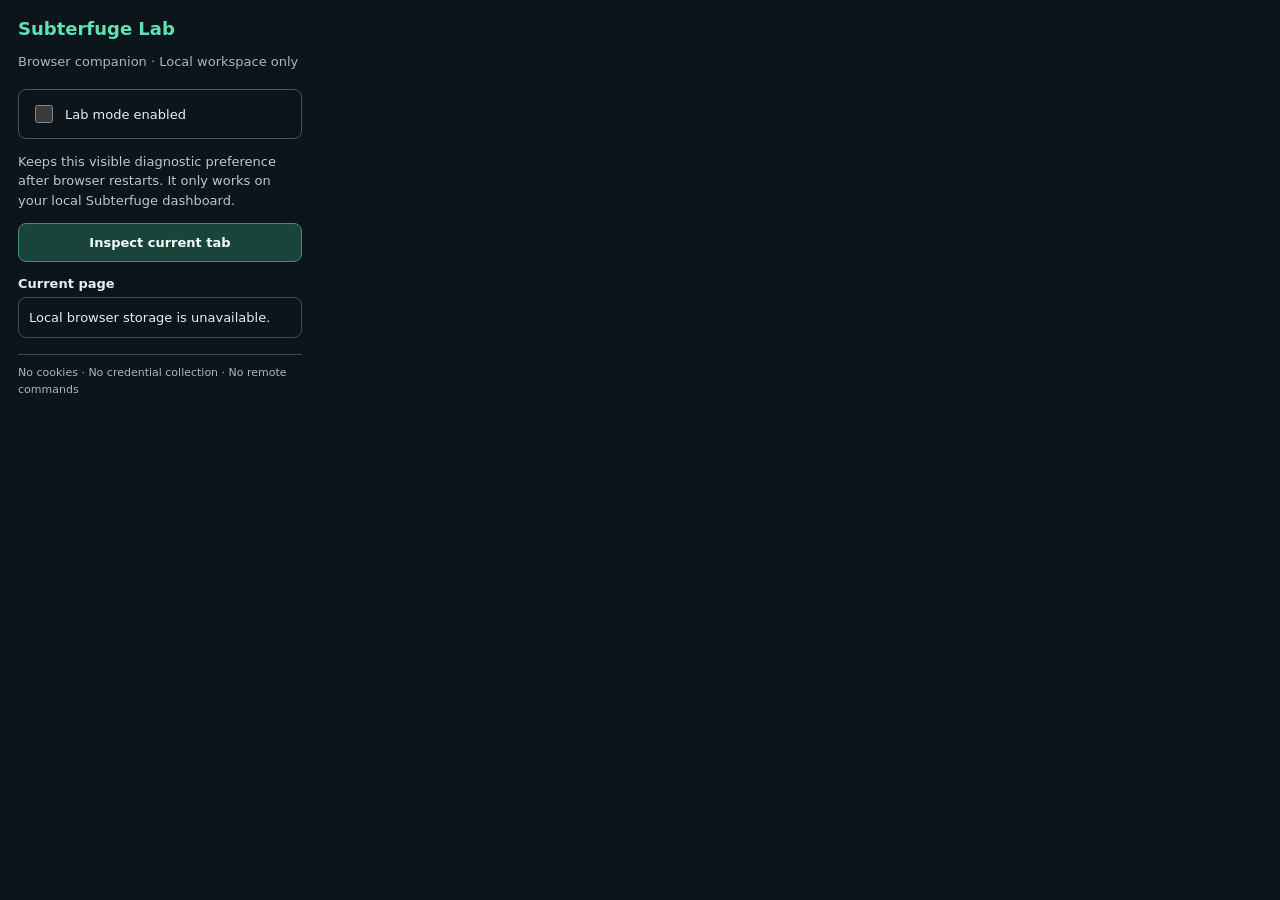
<file: src/subterfuge/browser_lab/popup.html>
<!doctype html>
<html lang="en">
<head>
<meta charset="utf-8">
<meta name="viewport" content="width=device-width,initial-scale=1">
<title>Subterfuge Browser Lab</title>
<link rel="stylesheet" href="popup.css">
</head>
<body>
<main>
  <h1>Subterfuge Lab</h1>
  <p class="context">Browser companion · Local workspace only</p>
  <label class="switch">
    <input id="enabled" type="checkbox" aria-describedby="description">
    <span>Lab mode enabled</span>
  </label>
  <p id="description">Keeps this visible diagnostic preference after browser restarts. It only works on your local Subterfuge dashboard.</p>
  <button id="inspect" type="button">Inspect current tab</button>
  <section aria-labelledby="result-heading">
    <h2 id="result-heading">Current page</h2>
    <output id="result" role="status" aria-live="polite">Lab mode is off.</output>
  </section>
  <p class="footer">No cookies · No credential collection · No remote commands</p>
</main>
<script src="popup.js"></script>
</body>
</html>
</file>
<file: src/subterfuge/browser_lab/popup.css>
:root{color-scheme:dark;font:13px system-ui,Arial,sans-serif}
body{width:320px;margin:0;background:#0c141c;color:#e5eef8}
main{padding:18px}
h1{font-size:18px;margin:0 0 2px;color:#5fe2b3}
h2{font-size:13px;margin:14px 0 6px}
p{line-height:1.48}
.context,.footer{color:#a8b6c5}
.switch{display:flex;align-items:center;gap:9px;margin-top:18px;padding:12px;border:1px solid #445468;border-radius:8px;cursor:pointer}
input{accent-color:#5fe2b3;width:18px;height:18px}
button{display:block;width:100%;background:#1a443a;color:#f4fff9;border:1px solid #3b9076;border-radius:8px;padding:11px 12px;cursor:pointer;font:inherit;font-weight:bold}
button:focus-visible,input:focus-visible{outline:2px solid #8fffe0;outline-offset:3px}
#description{color:#b8c8d6}
output{display:block;white-space:pre-wrap;line-height:1.5;max-height:160px;overflow:auto;overflow-wrap:anywhere;border:1px solid #3d4d5f;border-radius:8px;padding:10px}
.footer{font-size:11px;border-top:1px solid #364a5a;padding-top:10px;margin-top:16px}
</file>
